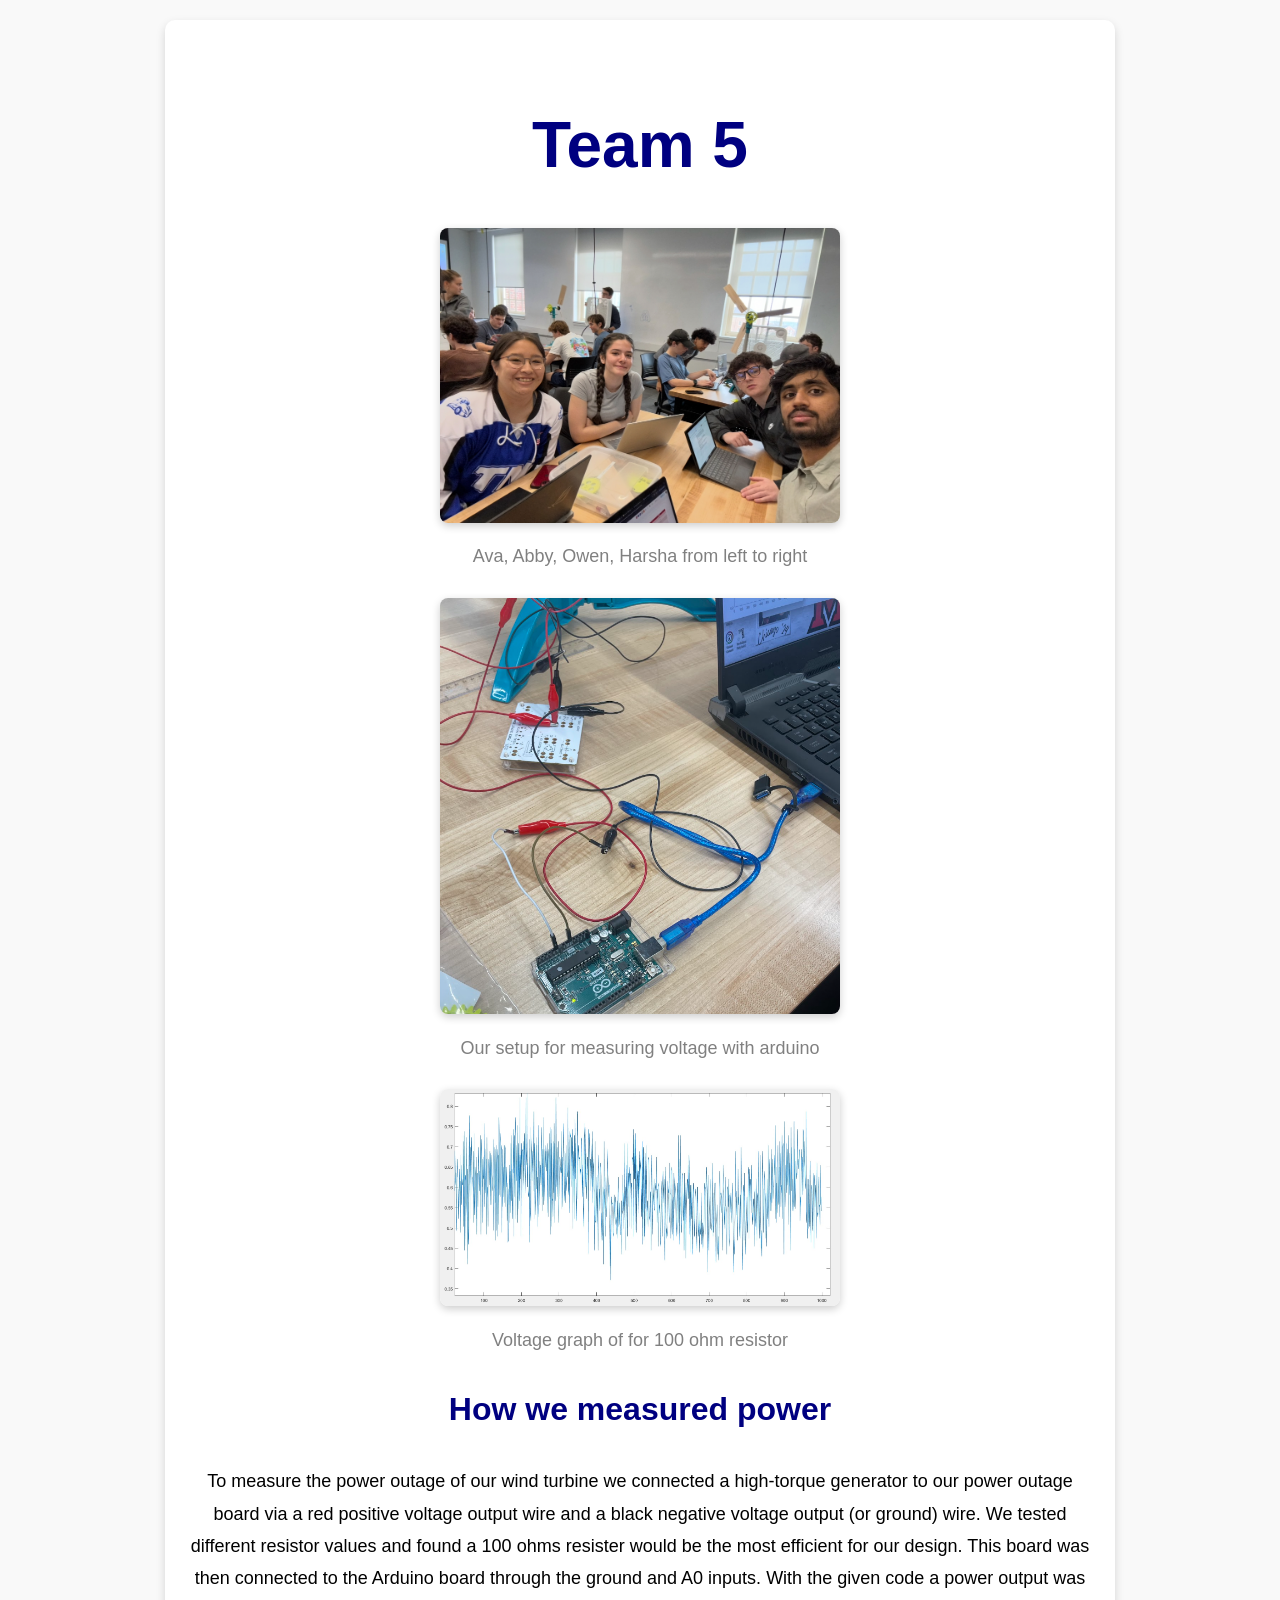
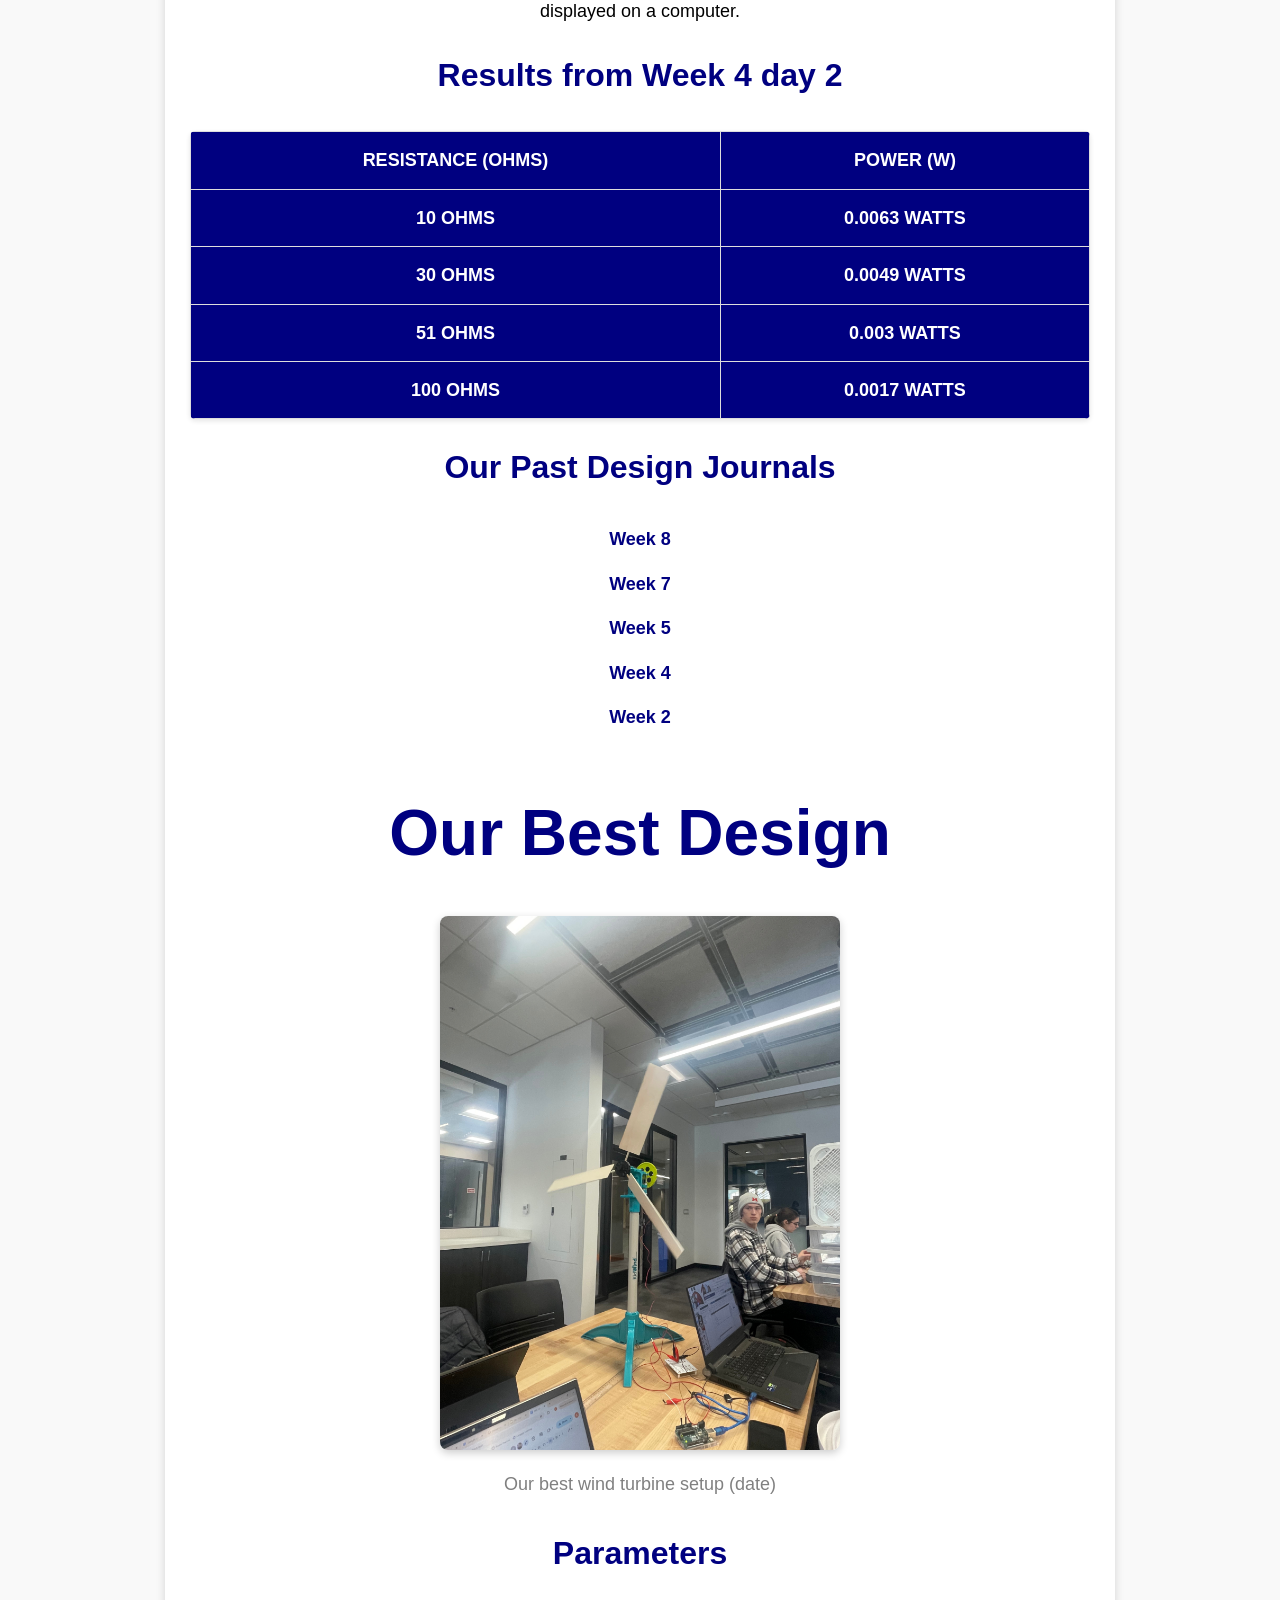
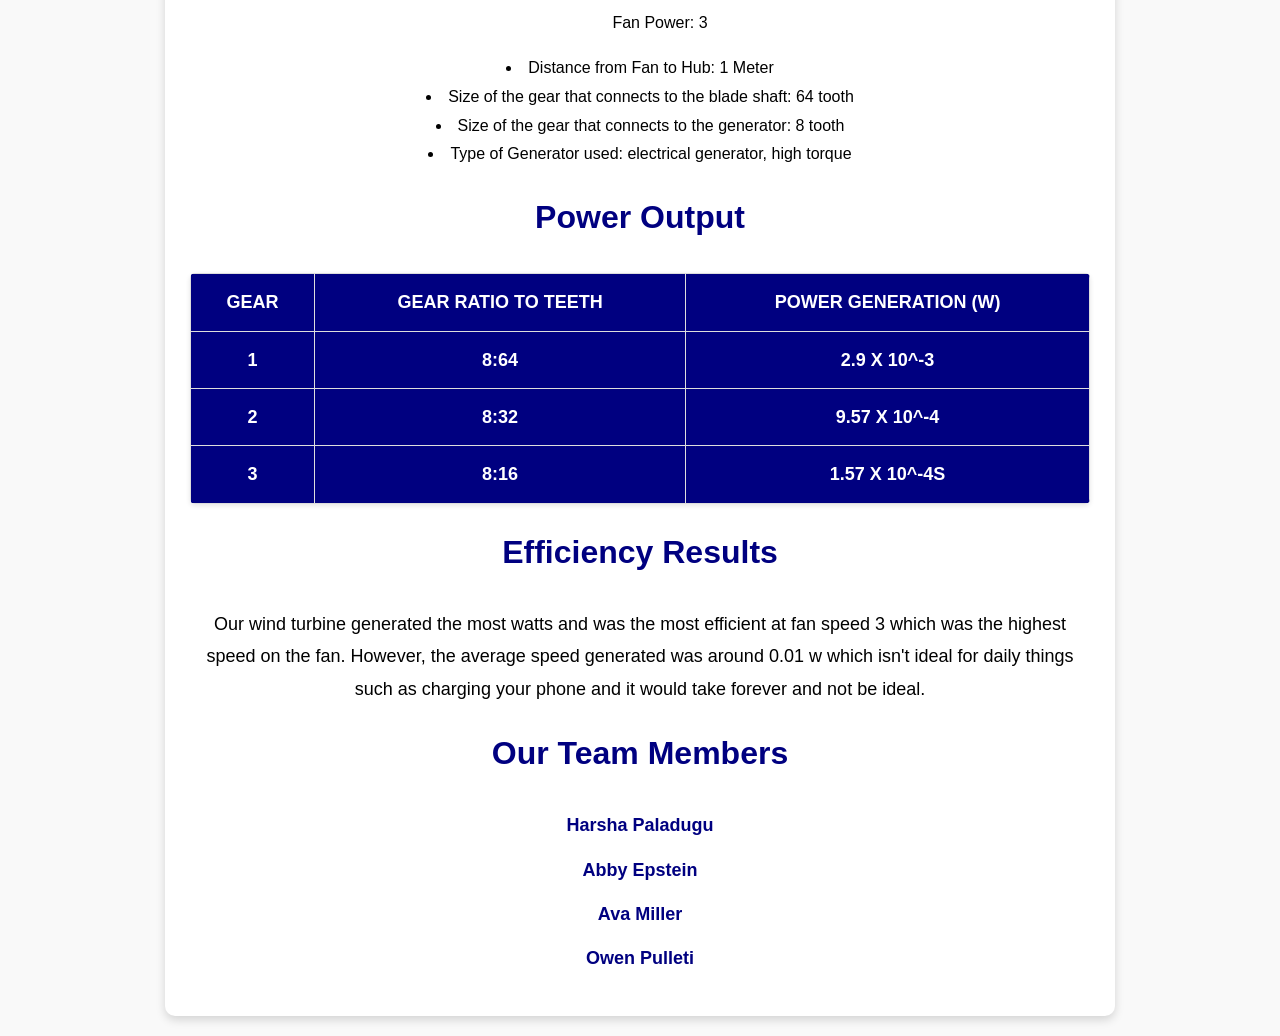
<file: index.html>
<!DOCTYPE html>
<html lang="en">
  <head>
    <meta charset="UTF-8">
    <meta name="viewport" content="width=device-width, initial-scale=1.0">
    <meta http-equiv="X-UA-Compatible" content="ie=edge">
    <title>My Website</title>
    <link rel="stylesheet" href="./style.css">
    <link rel="icon" href="./favicon.ico" type="image/x-icon">
  </head>
  <body>
    <main>
        <h1>Team 5</h1>  

        <figure>
            <img src="Team.jpg" alt="Team Photo">
            <figcaption>Ava, Abby, Owen, Harsha from left to right</figcaption>
        </figure>

        <figure>
            <img src="Wiring.png" alt="Arduino setup">
            <figcaption>Our setup for measuring voltage with arduino</figcaption>
        </figure>

        <figure>
            <img src="100 ohm data.jpg" alt="Matlab graph">
            <figcaption>Voltage graph of for 100 ohm resistor</figcaption>
        </figure>

        <h2>How we measured power</h2>
        <p>To measure the power outage of our wind turbine we connected a high-torque generator to our power outage board via a red positive voltage output wire and a black negative voltage output (or ground) wire. We tested different resistor values and found a 100 ohms resister would be the most efficient for our design. This board was then connected to the Arduino board through the ground and A0 inputs. With the given code a power output was displayed on a computer. </p>

        <h2>Results from Week 4 day 2</h2>
        <table>
            <tr>
                <th>Resistance  (Ohms)</th>
                <th>Power (W)</th>
            </tr>
            <tr>
                <th>10 Ohms</th>
                <th>0.0063 Watts</th>
            </tr>
            <tr>
                <th>30 Ohms</th>
                <th>0.0049 Watts</th>
            </tr>
            <tr>
                <th>51 Ohms</th>
                <th>0.003 Watts</th>
            </tr>
            <tr>
                <th>100 Ohms</th>
                <th>0.0017 Watts</th>
            </tr>                        
        </table>

        <h2>Our Past Design Journals</h2>
        <ul>
            <li><a href="https://docs.google.com/document/d/1RC5rr3AvbsmvSoUQ9Yt5UbKD9wtpHnqp/edit?usp=sharing&ouid=109542256660488683661&rtpof=true&sd=true">Week 8</a></li>
            <li><a href="https://docs.google.com/document/d/15Be8XyenaYzT0VKpWCwVWGRmcD9X_pL_/edit?usp=sharing&ouid=109542256660488683661&rtpof=true&sd=true">Week 7</a></li>
            <li><a href="https://docs.google.com/document/d/1DD8knQ5bvTqRrGeKAyAywnoGfdUfRr3X/edit?usp=sharing&ouid=109542256660488683661&rtpof=true&sd=true">Week 5</a></li>
            <li><a href="https://docs.google.com/document/d/1ahwQU_Plk_duFFlr4whoDp_mxaj_TYnB/edit?usp=sharing&ouid=109542256660488683661&rtpof=true&sd=true">Week 4</a></li>            
            <li><a href="https://docs.google.com/document/d/1QmAV7teo71p6JvDYGjfdYDR5pqcihI58/edit?usp=sharing&ouid=109542256660488683661&rtpof=true&sd=true">Week 2</a></li>
        </ul>

        <h1>Our Best Design</h1>
        <figure>
            <img src="Turbine.png" alt="Best Wind Turbine">
            <figcaption>Our best wind turbine setup (date)</figcaption>
        </figure>

        <h2>Parameters</h2>
        <ol>Fan Power: 3</ol>
        <li>Distance from Fan to Hub: 1 Meter</li>
        <li>Size of the gear that connects to the blade shaft: 64 tooth</li>
        <li>Size of the gear that connects to the generator: 8 tooth</li>
        <li>Type of Generator used: electrical generator, high torque </li>

        <h2>Power Output</h2>

        <table>
            <tr>
                <th>Gear</th>
                <th>Gear Ratio to Teeth</th>
                <th>Power Generation (W)</th>
            </tr>
            <tr>
                <th>1</th>
                <th>8:64</th>
                <th>2.9 x 10^-3</th>
            </tr>
            <tr>
                <th>2</th>
                <th>8:32</th>
                <th>9.57 x 10^-4</th>
            </tr>
            <tr>
                <th>3</th>
                <th>8:16</th>
                <th>1.57 x 10^-4s</th>
            </tr>

        </table>

        <h2>Efficiency Results</h2>
        <p>Our wind turbine generated the most watts and was the most efficient at fan speed 3 which was the highest speed on the fan. However, the average speed generated was around 0.01 w which isn't ideal for daily things such as charging your phone and it would take forever and not be ideal.</p>

        <h2> Our Team Members </h2>
        <ul>
            <li><a href="Harsha.html">Harsha Paladugu</a></li>
            <li><a href="Abby-PersonalBIO.html">Abby Epstein</a></li>
            <li><a href="Ava.html">Ava Miller</a></li>
            <li><a href="Owen-Webpage.html">Owen Pulleti</a></li>
        </ul>

    </main>
  </body>
</html>
</file>
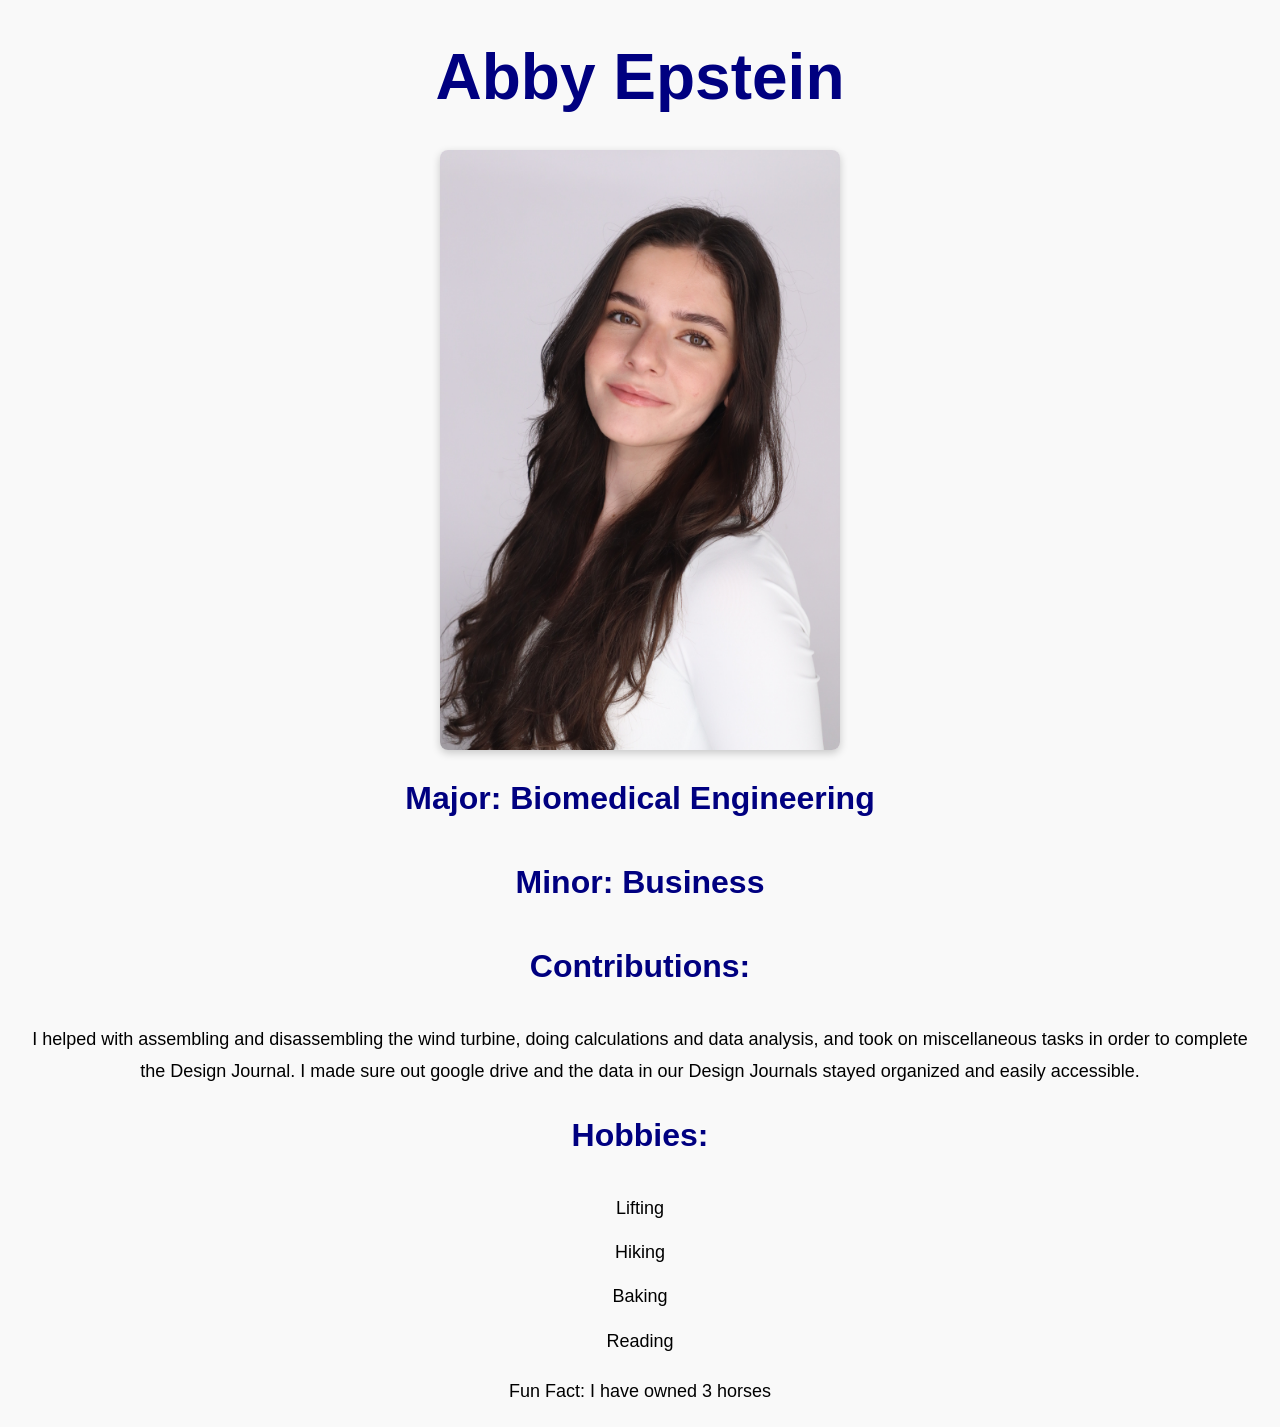
<file: Abby-PersonalBIO.html>
<html>

<head>
    <link rel="stylesheet" href="./style.css">
    <h1>Abby Epstein</h1>
    <img src="IMG_3077.JPG" alt="Abby's photo">
</head>

<Body>
    <h2>Major: Biomedical Engineering</h2>
    <h2>Minor: Business</h2>
    <h2>Contributions:</h2>
        <p>I helped with assembling and disassembling the wind turbine, doing calculations and data analysis, and took
            on miscellaneous tasks in order to complete the Design Journal. I made sure out google drive and the data in
            our Design Journals stayed organized and easily accessible. </p>
    <h2>Hobbies:</h2>
        <ul>
            <li>Lifting</li>
            <li>Hiking</li>
            <li>Baking</li>
            <li>Reading</li>
        </ul>
    <p>Fun Fact: I have owned 3 horses</p>
</Body>
</file>
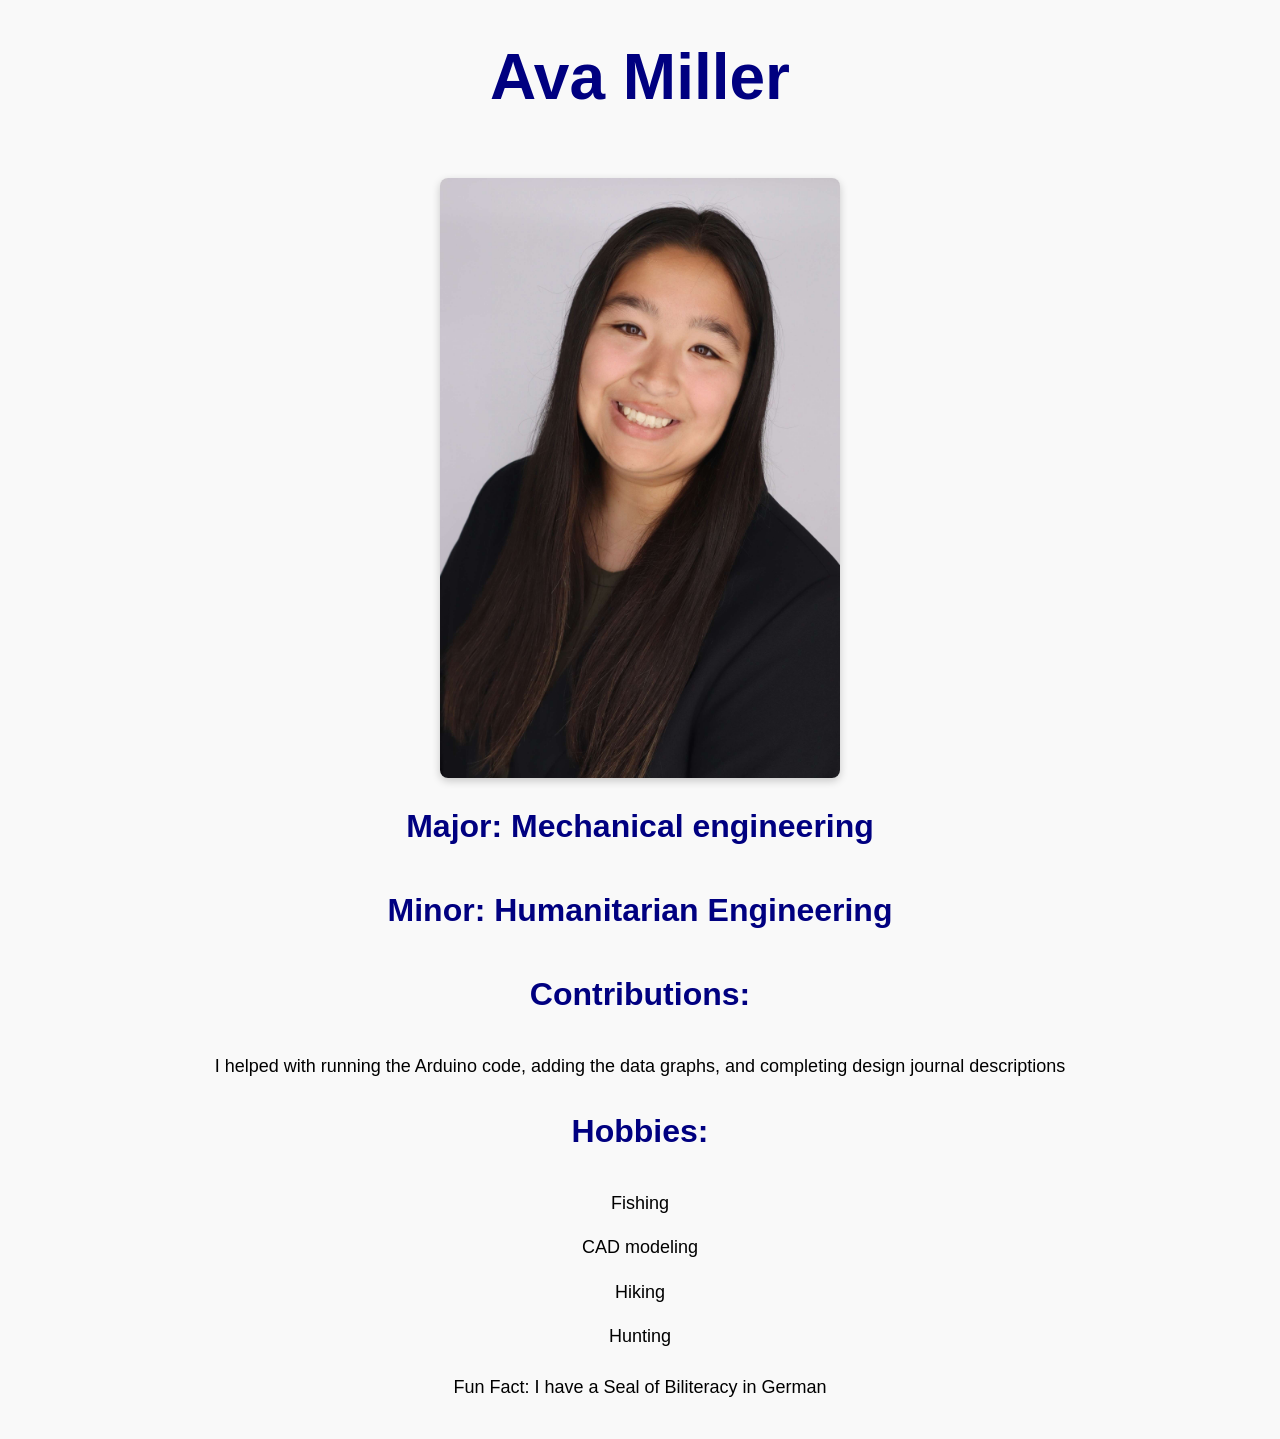
<file: Ava.html>
<html>
<Head>
<h1> Ava Miller<h1>
<img src="avamiller.jpeg.jpeg" alt= "AvaM">
<link rel="stylesheet" href="./style.css">
</head>
<body>
    <h2>Major: Mechanical engineering<h2>
    <h2>Minor: Humanitarian Engineering<h2>
    <h2>Contributions:</h2>
        <p>I helped with running the Arduino code, adding the data graphs, and completing design journal descriptions
    <h2> Hobbies: </h2>
        <ul>
            <li>Fishing
            <li>CAD modeling<li>
            <li>Hiking<li>
            <li>Hunting<li>
        <ul>
    <p> Fun Fact: I have a Seal of Biliteracy in German </p>
 </Body>
</file>
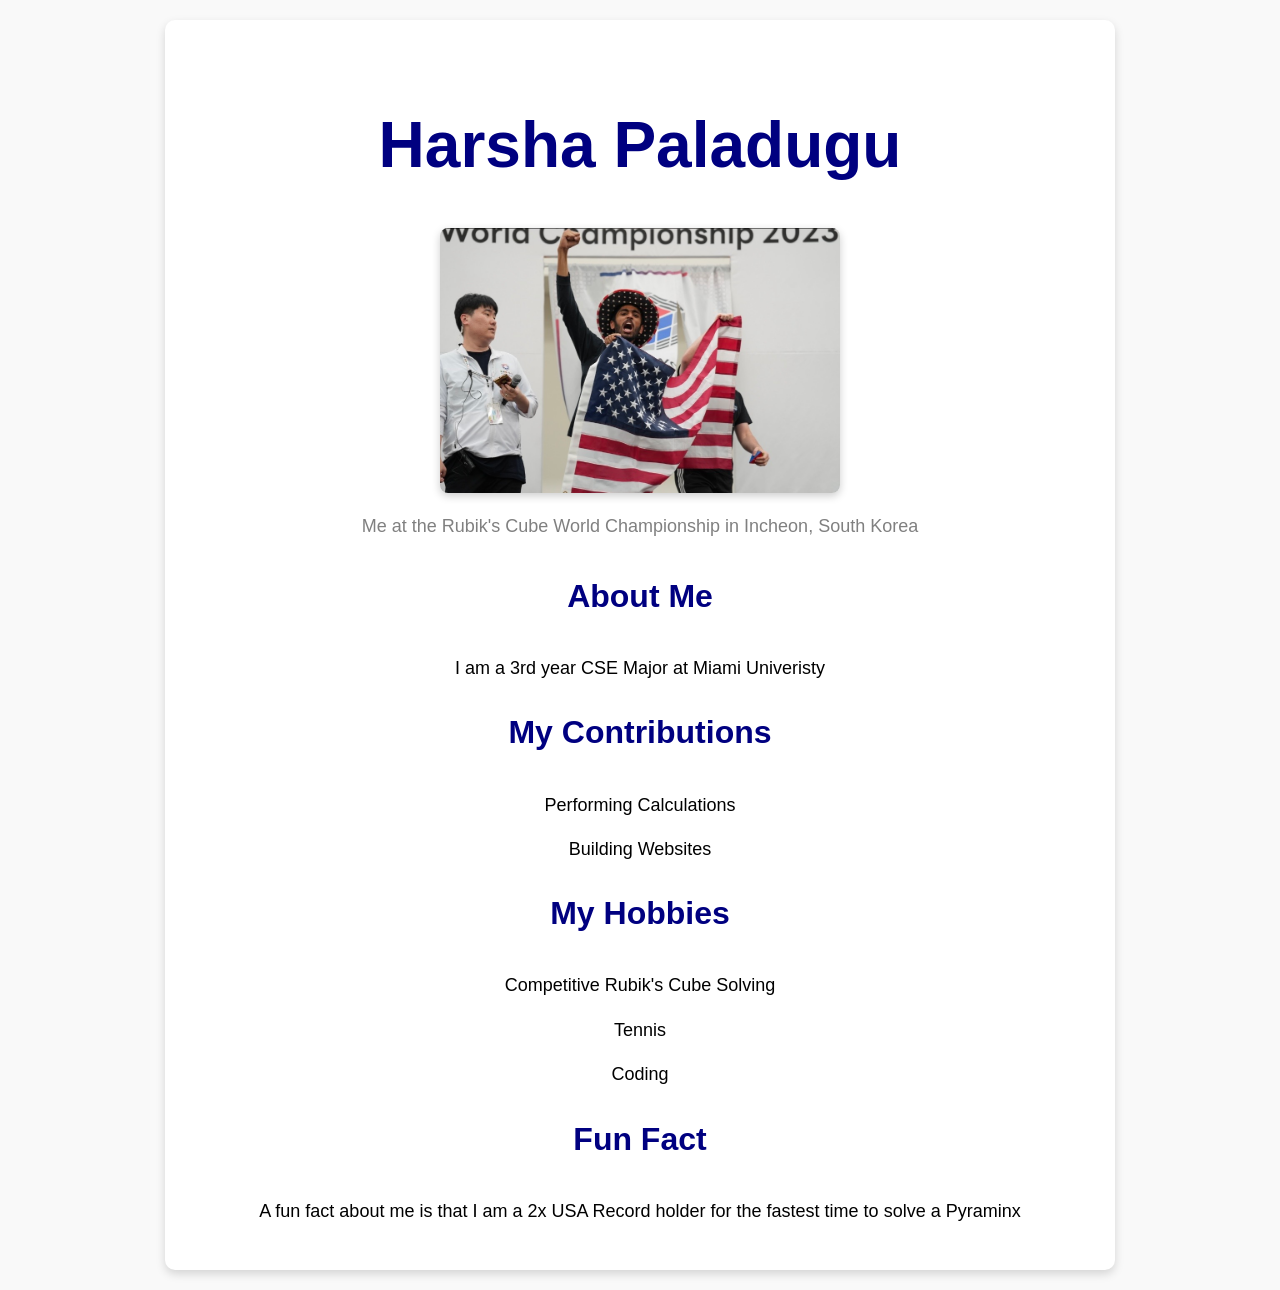
<file: Harsha.html>
<!DOCTYPE html>
<html lang="en">

<head>
    <meta charset="UTF-8">
    <meta name="viewport" content="width=device-width, initial-scale=1.0">
    <meta http-equiv="X-UA-Compatible" content="ie=edge">
    <title>My Website</title>
    <link rel="stylesheet" href="./style.css">
    <link rel="icon" href="./favicon.ico" type="image/x-icon">
</head>

<body>
    <main>
        <h1>Harsha Paladugu</h1>

        <figure>
            <img src="Harsha.jpg" alt="Picture of Harsha">
            <figcaption>Me at the Rubik's Cube World Championship in Incheon, South Korea</figcaption>
        </figure>

        <h2>About Me</h2>

        <p>I am a 3rd year CSE Major at Miami Univeristy</p>

        <h2>My Contributions</h2>
        <ul>
            <li>Performing Calculations</li>
            <li>Building Websites</li>
        </ul>

        <h2>My Hobbies</h2>
        <ul>
            <li>Competitive Rubik's Cube Solving</li>
            <li>Tennis</li>
            <li>Coding</li>
        </ul>

        <h2>Fun Fact</h2>
        <p>A fun fact about me is that I am a 2x USA Record holder for the fastest time to solve a Pyraminx</p>

    </main>
</body>

</html>
</file>
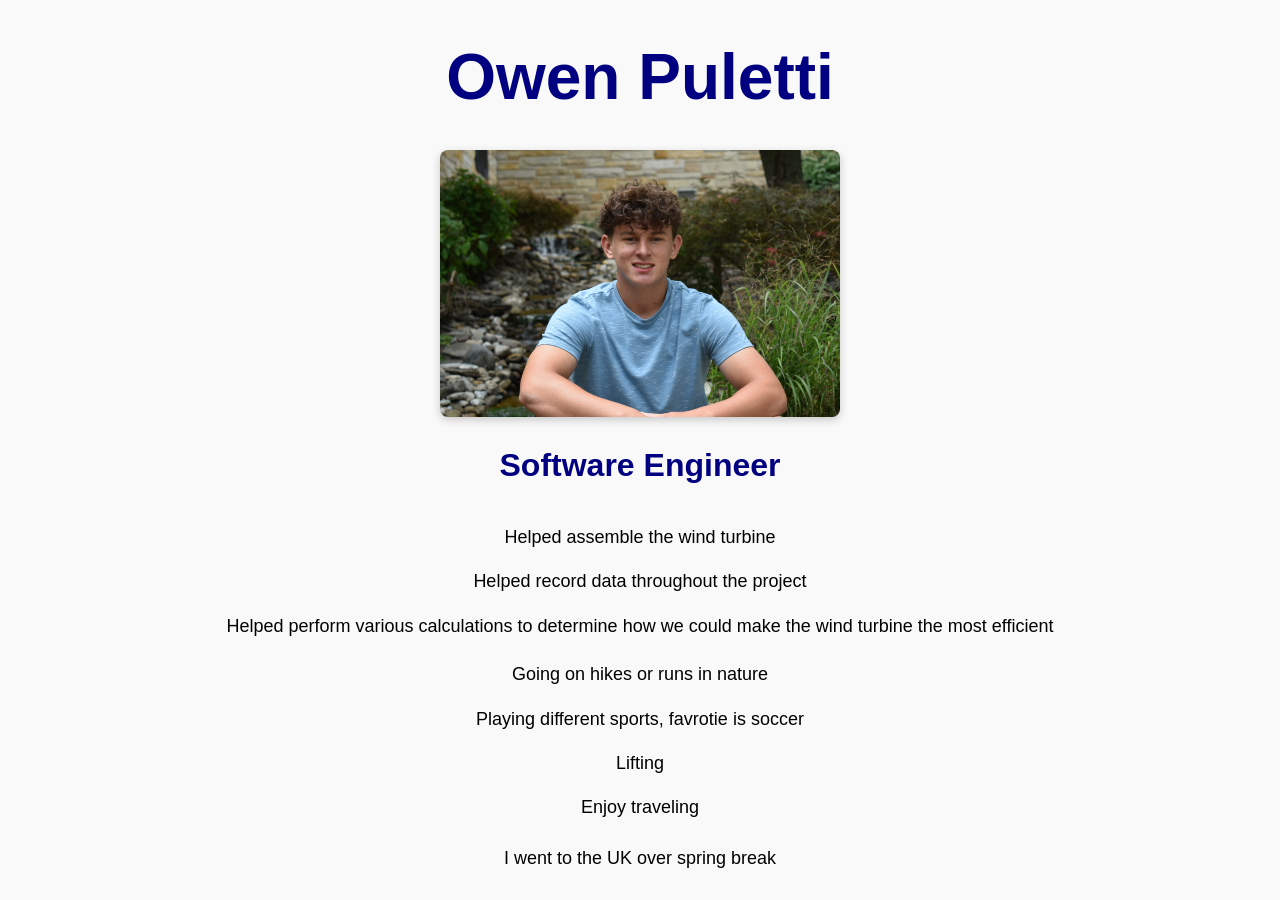
<file: Owen-Webpage.html>
<html>

<head>
    <link rel="stylesheet" href="./style.css">
    <title>Webpage Bio</title>
    <h1>Owen Puletti</h1>

    <img src="Owen.JPG" alt="Owen">

</head>

<body>

    <h2>Software Engineer</h2>

    <ul>

        <li>Helped assemble the wind turbine</li>
        <li>Helped record data throughout the project</li>
        <li>Helped perform various calculations to determine how we could make the wind turbine the most efficient</li>

    </ul>

    <ul>

        <li>Going on hikes or runs in nature</li>
        <li>Playing different sports, favrotie is soccer</li>
        <li>Lifting</li>
        <li>Enjoy traveling</li>

    </ul>

    <p>
        I went to the UK over spring break
    </p>

</body>
</file>
<file: style.css>
/* General Styling */
body {
    font-family: Arial, sans-serif;
    line-height: 1.8;
    margin: 0;
    padding: 20px;
    background-color: #f9f9f9;
    color: black;
    text-align: center;
}

main {
    max-width: 900px;
    margin: 0 auto;
    background: white;
    padding: 25px;
    box-shadow: 0 4px 10px rgba(0, 0, 0, 0.15);
    border-radius: 10px;
}

p {
    font-size: large;
}

h1 {
    color: navy;
    font-size: 4rem;
    margin-bottom: 15px;
}

h2 {
    color: navy;
    font-size: 2rem;
    margin-top: 20px;
}

/* Image Styling */
figure {
    margin: 25px auto;
    text-align: center;
}

img {
    max-width: 400px;
    height: auto;
    border-radius: 8px;
    box-shadow: 0 3px 8px rgba(0, 0, 0, 0.2);
}

figcaption {
    font-size: large;
    color: gray;
    margin-top: 8px;
}

/* Table Styling */
table {
    width: 100%;
    border-collapse: collapse;
    margin-top: 20px;
    background: #fff;
    border-radius: 5px;
    overflow: hidden;
    box-shadow: 0 2px 5px rgba(0, 0, 0, 0.1);
}

th, td {
    padding: 12px;
    border: 1px solid #ddd;
    text-align: center;
    font-size: large;
}

th {
    background: navy;
    color: white;
    text-transform: uppercase;
}

td {
    background: white;
}

/* Links Styling */
ul {
    list-style: none;
    padding: 0;
}

ul li {
    margin: 12px 0;
    font-size: large;
}

a {
    color: navy;
    text-decoration: none;
    font-weight: bold;
    transition: color 0.3s;
}

a:hover {
    text-decoration: underline;
    color: navy;
}
</file>
